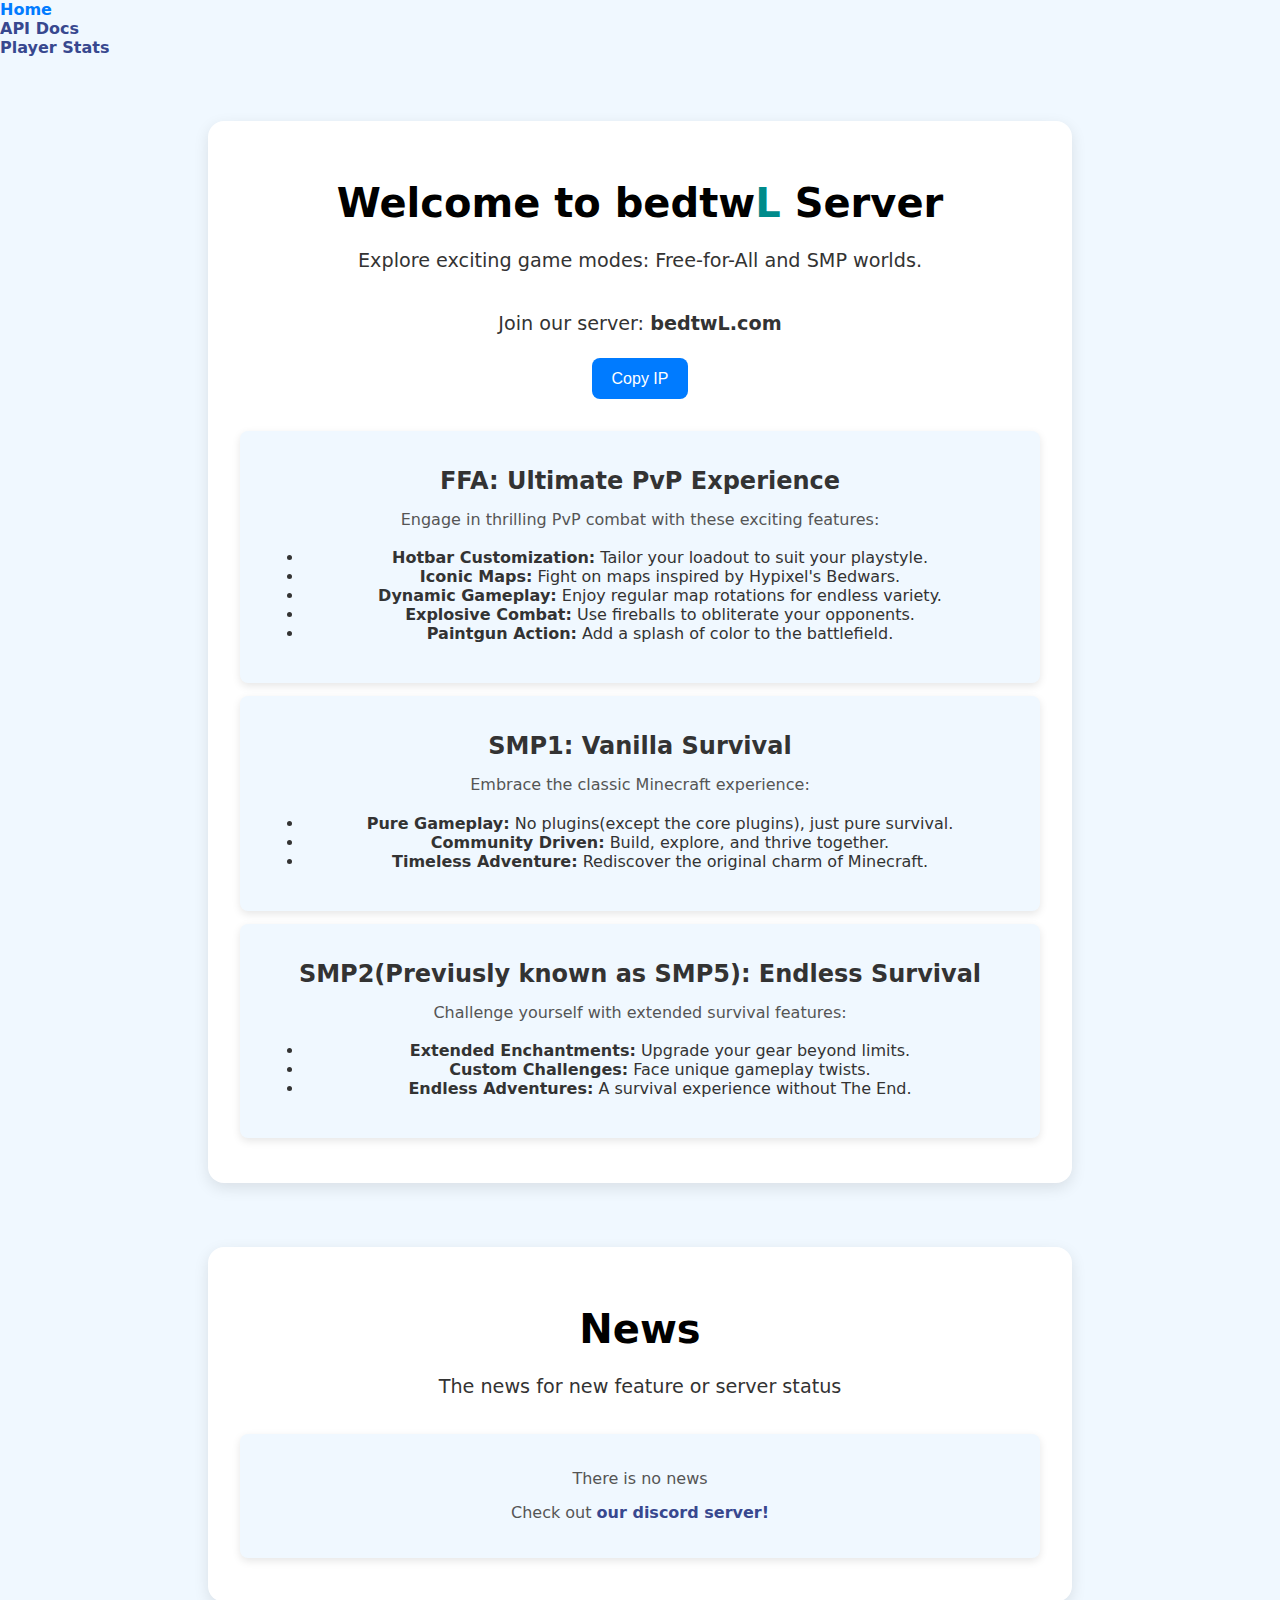
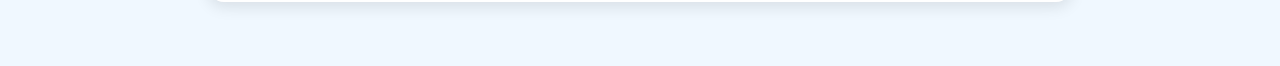
<file: index.html>
<!DOCTYPE html>
<html lang="en">
<head>
    <meta charset="UTF-8">
    <meta name="viewport" content="width=device-width, initial-scale=1.0">
    <link rel="stylesheet" href="/css/main.css">
    <link rel="icon" href="/favicon.ico">
    <title>bedtwL Minecraft Server</title>
</head>
<body>
    <div id="navbar" class="navbar"></div>
    <div class="container">
        <h1>Welcome to bedtw<span class="highlight">L</span> Server</h1>
        <p>Explore exciting game modes: Free-for-All and SMP worlds.</p>

        <div class="server-ip">
            <p>Join our server: <strong>bedtwL.com</strong></p>
            <button class="copy-btn" onclick="copyIP()">Copy IP</button>
        </div>

        <div class="server-list">
            <div class="server-item">
                <h2>FFA: Ultimate PvP Experience</h2>
                <p>Engage in thrilling PvP combat with these exciting features:</p>
                <ul>
                    <li><strong>Hotbar Customization:</strong> Tailor your loadout to suit your playstyle.</li>
                    <li><strong>Iconic Maps:</strong> Fight on maps inspired by Hypixel's Bedwars.</li>
                    <li><strong>Dynamic Gameplay:</strong> Enjoy regular map rotations for endless variety.</li>
                    <li><strong>Explosive Combat:</strong> Use fireballs to obliterate your opponents.</li>
                    <li><strong>Paintgun Action:</strong> Add a splash of color to the battlefield.</li>
                </ul>
            </div>
            <div class="server-item">
                <h2>SMP1: Vanilla Survival</h2>
                <p>Embrace the classic Minecraft experience:</p>

                <ul>
                    <li><strong>Pure Gameplay:</strong> No plugins(except the core plugins), just pure survival.</li>
                    <li><strong>Community Driven:</strong> Build, explore, and thrive together.</li>
                    <li><strong>Timeless Adventure:</strong> Rediscover the original charm of Minecraft.</li>
                </ul>
            </div>
            <div class="server-item">
                <h2>SMP2(Previusly known as SMP5): Endless Survival</h2>
                <p>Challenge yourself with extended survival features:</p>
                <ul>
                    <li><strong>Extended Enchantments:</strong> Upgrade your gear beyond limits.</li>
                    <li><strong>Custom Challenges:</strong> Face unique gameplay twists.</li>
                    <li><strong>Endless Adventures:</strong> A survival experience without The End.</li>
                </ul>
            </div>
        </div>
    </div>

    <div class="container">
        <h1>News</h1>
        <p>The news for new feature or server status</p>

        <div class="server-list">
            <div class="server-item">
                <p>There is no news</p>
                <p>Check out <a href="https://discord.gg/Y7hBjw2VsR">our discord server!</a></p>
            </div>
            <!-- <div class="server-item">
                <h2>SMP1 (Vanilla Survival) Enabled keep inventory</h2>
                <p>SMP1 (Vanilla Survival) is now enabled keep inventory on the overworld due to a vote on discord!</p>
                <p>Join our discord now! <a href="https://discord.gg/Y7hBjw2VsR">Join now</a></p>
            </div>
            <div class="server-item">
                <h2>Added SMP1 (Vanilla Survival)</h2>
                <p>Embrace the classic Minecraft experience:</p>
                <ul>
                    <li><strong>Pure Gameplay:</strong> No plugins, just pure survival.</li>
                    <li><strong>Community Driven:</strong> Build, explore, and thrive together.</li>
                    <li><strong>Timeless Adventure:</strong> Rediscover the original charm of Minecraft.</li>
                </ul>
            </div> -->
        </div>
    </div>
    <script src="/scripts/main.js"></script>
</body>
</html>
</file>
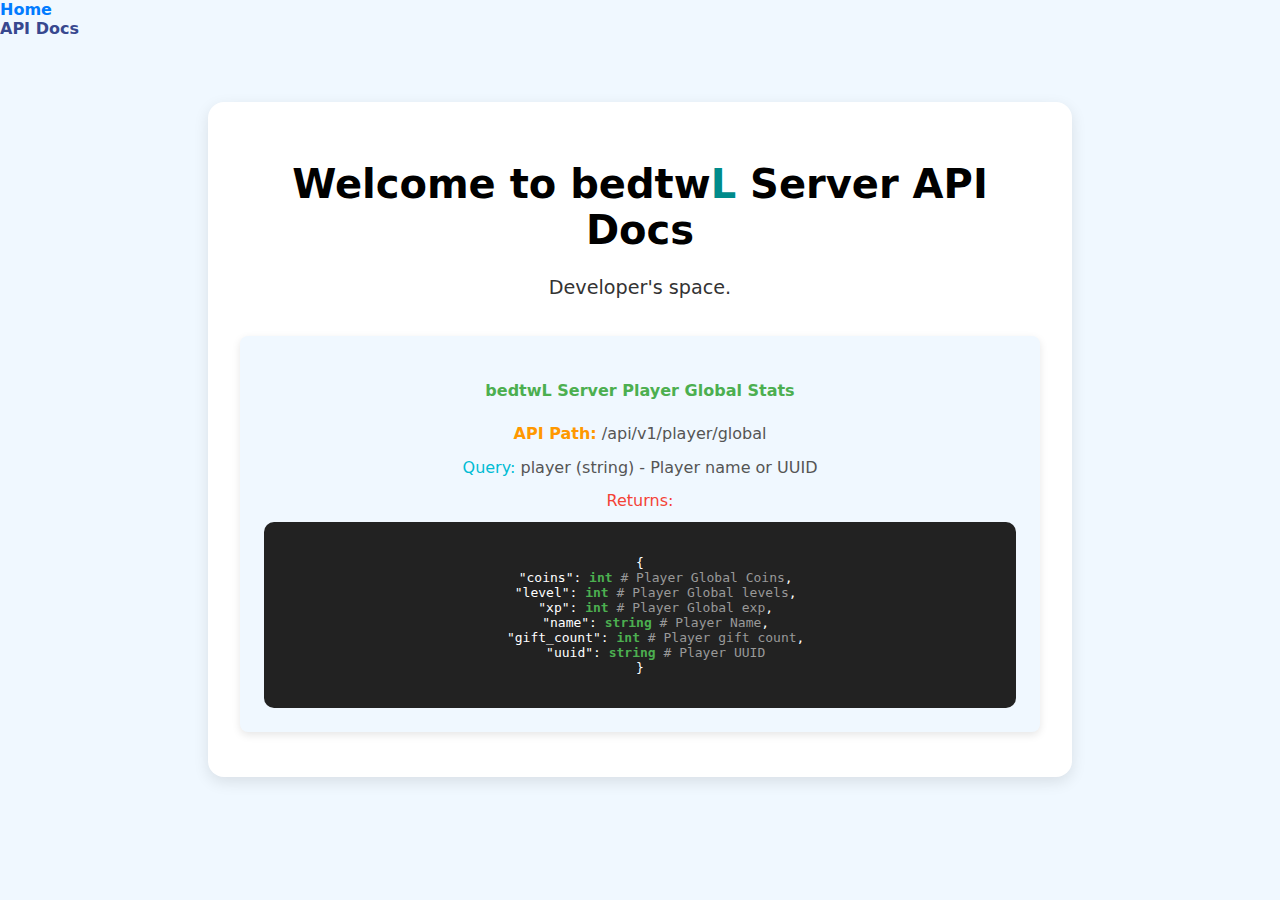
<file: api-docs.html>
<!DOCTYPE html>
<html lang="en">
<head>
    <meta charset="UTF-8">
    <meta name="viewport" content="width=device-width, initial-scale=1.0">
    <link rel="stylesheet" href="/css/main.css">
    <link rel="icon" href="/favicon.ico">
    <title>bedtwL Minecraft Server</title>
    <style>
        .api-container {
            background: #222;
            color: #fff;.navbar {
            position: fixed;
            top: 0;
            width: 100%;
            z-index: 1000;
        }
            padding: 20px;
            border-radius: 10px;
            font-family: monospace;
        }
        .api-title {
            color: #4CAF50;
        }
        .api-target {
            color: #4CAF50;
        }
        .api-path {
            color: #ff9800;
            font-weight: bold;
        }
        .api-query {
            color: #00bcd4;
        }
        .api-return {
            color: #f44336;
        }
        .datatype {
            color: #4CAF50;
            font-weight: bold;
        }
        .description {
            color: #999;
        }
    </style>
</head>
<body>
    <div class="navbar">
        <div class="nav-button"><a href="/">Home</a></div>
        <div class="nav-button"><a href="https://bedtwL.com/api-docs.html">API Docs</a></div>
    </div>
    <div class="container">
        <h1>Welcome to bedtw<span class="highlight">L</span> Server API Docs</h1>
        <p>Developer's space.</p>

        <div class="server-list">
        <div class="api-item server-item">
           <h4 class="api-target">bedtwL Server Player Global Stats</h4>
            <p><span class="api-path">API Path:</span> /api/v1/player/global</p>
            <p><span class="api-query">Query:</span> player (string) - Player name or UUID</p>
            <p><span class="api-return">Returns:</span></p>
            <div class="api-container">
<pre>
{
    "coins": <span class="datatype">int</span> <span class="description"># Player Global Coins</span>,
    "level": <span class="datatype">int</span> <span class="description"># Player Global levels</span>,
    "xp": <span class="datatype">int</span> <span class="description"># Player Global exp</span>,
    "name": <span class="datatype">string</span> <span class="description"># Player Name</span>,
    "gift_count": <span class="datatype">int</span> <span class="description"># Player gift count</span>,
    "uuid": <span class="datatype">string</span> <span class="description"># Player UUID</span>
}
</pre>
        </div>
        </div>
        </div>
    </div>
</body>
</html>
</file>
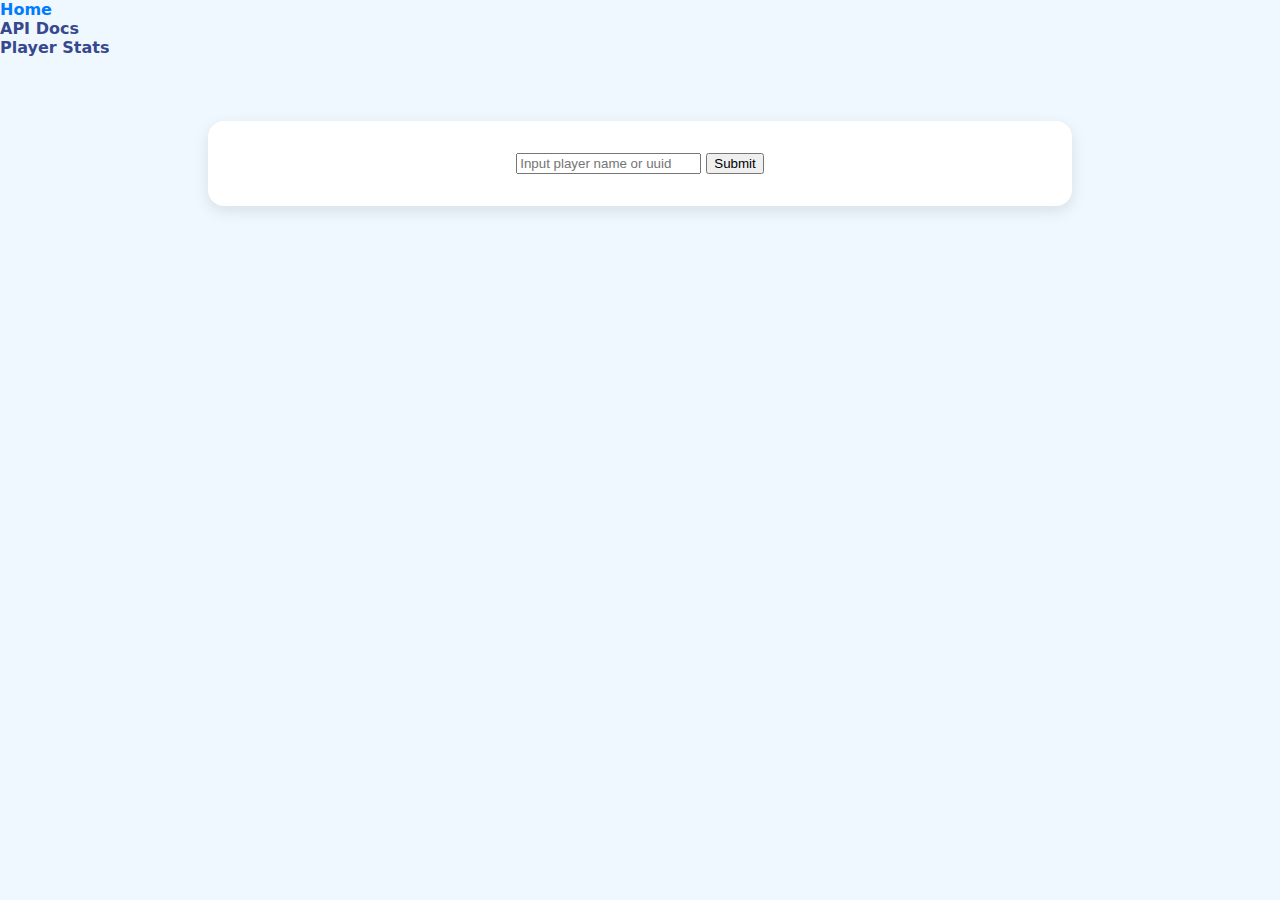
<file: stats.html>
<!DOCTYPE html>
<html>
    <head>
        <meta charset="UTF-8">
        <meta name="viewport" content="width=device-width, initial-scale=1.0">
        <link rel="stylesheet" href="/css/main.css">
        <link rel="icon" href="/favicon.ico">
        <title>bedtwL Minecraft Server</title>
    </head>
    <body>
        <div id="navbar" class="navbar"></div>
        <div class="container stats">
            <form id="statsform">
                <input class="stats-input" id="stats" type="text" placeholder="Input player name or uuid">
                <input type="submit" value="Submit" class="stats-submit">
            </form>
            <div id="result">
                
            </div>
        </div>
        <script src="/scripts/main.js"></script>
    </body>
</html>
</file>
<file: css/main.css>
body {
    background-color: #f0f8ff; /* Light aqua tint */
    margin: 0;
    padding: 0;
    font-family: -apple-system, system-ui, BlinkMacSystemFont, "Segoe UI", "Open Sans", "Helvetica Neue", Helvetica, Arial, sans-serif;
    color: #333;
}

.container {
    max-width: 800px;
    margin: 4em auto;
    padding: 2em;
    background-color: #ffffff;
    border-radius: 1em;
    box-shadow: 0 5px 15px rgba(0, 0, 0, 0.1);
    text-align: center;
    transition: transform 0.3s ease, background-color 0.3s ease;
}

.container:hover {
    background-color: #e6f7ff; /* Subtle aqua highlight */
    transform: scale(1.03);
}

h1 {
    font-size: 2.5em;
    margin-bottom: 0.5em;
    color: #000; /* Black title */
}

h1 .highlight {
    color: #008B8B; /* Deeper aqua for "L" */
}

p {
    font-size: 1.2em;
    line-height: 1.6;
}

.server-ip {
    margin: 2em 0;
}

.copy-btn {
    display: inline-block;
    background-color: #007BFF;
    color: white;
    font-size: 1em;
    padding: 0.7em 1.2em;
    border: none;
    border-radius: 0.5em;
    cursor: pointer;
    transition: transform 0.2s ease, background-color 0.3s ease;
}

.copy-btn:hover {
    background-color: #0056b3;
    transform: scale(1.1);
}

.server-list {
    margin-top: 2em;
}

.server-item {
    background-color: #f0f8ff;
    padding: 1.5em;
    margin: 0.8em 0;
    border-radius: 0.5em;
    box-shadow: 0 3px 8px rgba(0, 0, 0, 0.1);
    transition: transform 0.3s ease, box-shadow 0.3s ease;
}

.server-item:hover {
    transform: translateY(-10px);
    box-shadow: 0 6px 15px rgba(0, 0, 0, 0.2);
}

.server-item h2 {
    margin: 0.5em 0;
    font-size: 1.5em;
}

.server-item p {
    margin: 0.5em 0;
    font-size: 1em;
    color: #555;
}

a {
    color: #38488f;
    text-decoration: none;
    font-weight: bold;
    transition: color 0.3s ease;
}

a:hover {
    color: #007BFF;
}

@media (max-width: 700px) {
    .container {
        padding: 1em;
        width: 90%;
    }

    h1 {
        font-size: 2em;
    }

    p {
        font-size: 1em;
    }
}
</file>
